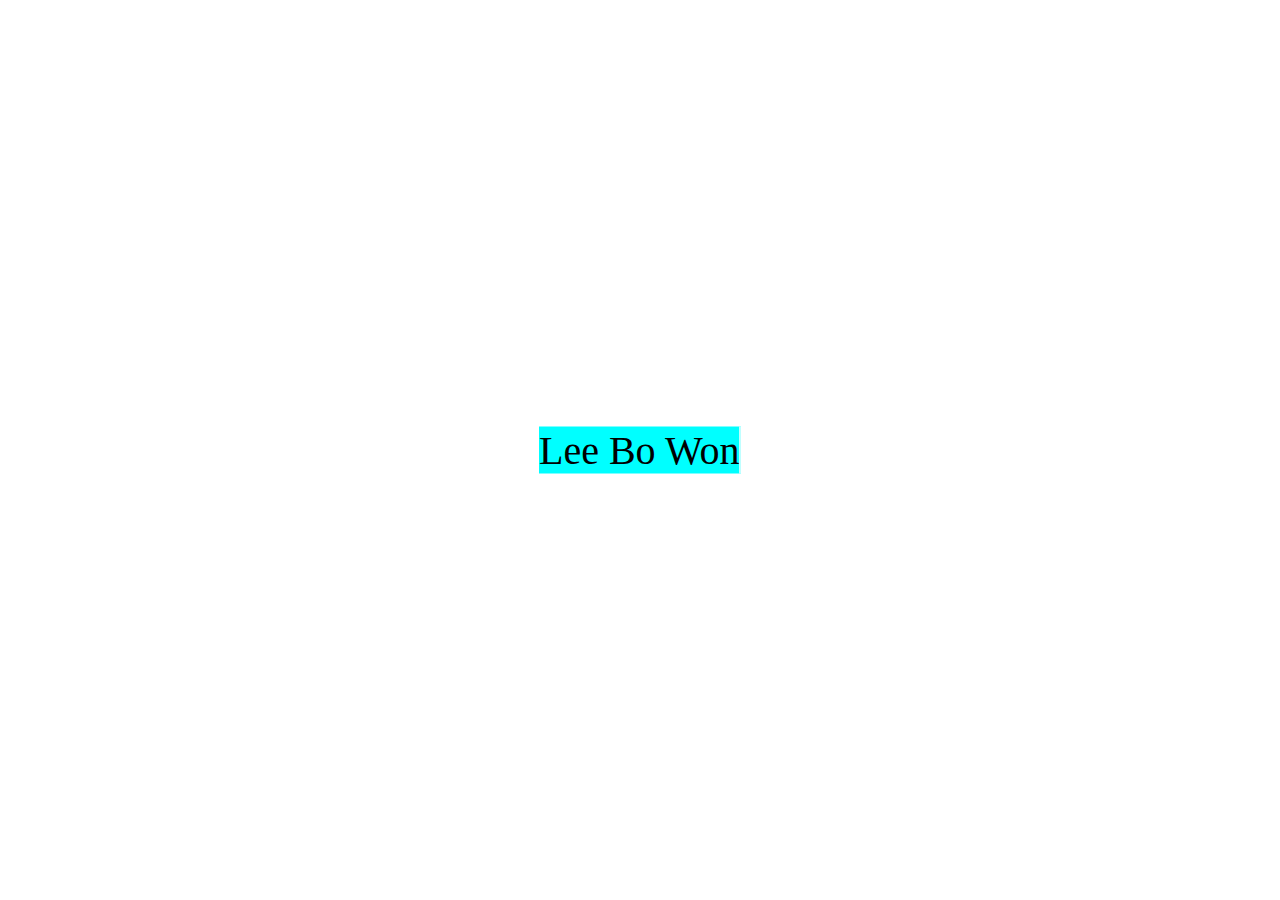
<file: hw3/index.html>
<!DOCTYPE html>

<html lang="en">

<head>
    <meta charset="UTF-8">
    <meta name="viewport" content="width=device-width, initial-scale=1.0">
    <meta http-equiv="X-UA-Compatible" content="ie=edge">
    <title>Document</title>
    <link rel="stylesheet" type="text/css" href="cssanimation.css">
</head>

<body>
        <div class="main">
                <p class="line typewriter">Lee Bo Won</p>
               </div>
    </body>
</file>
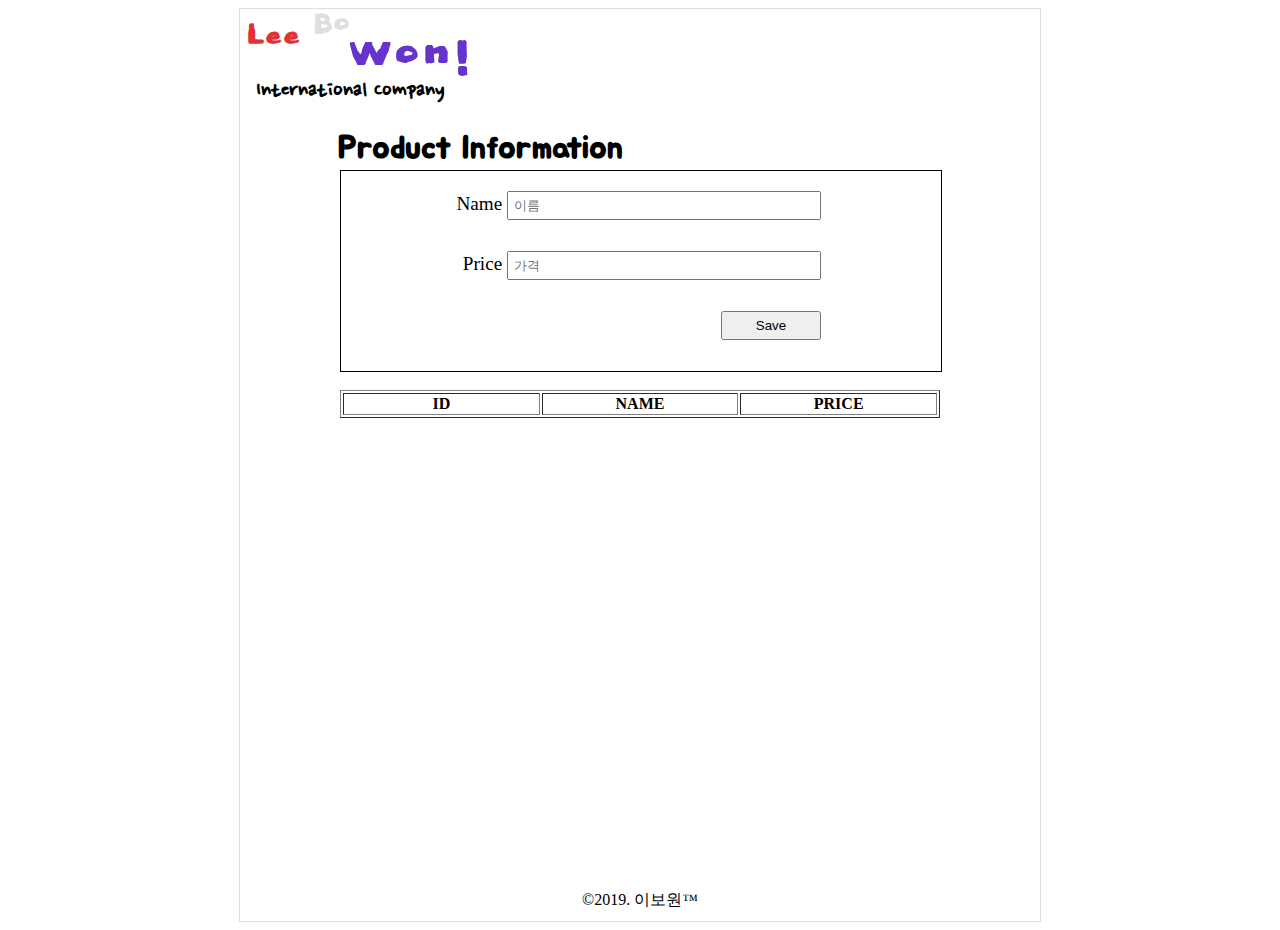
<file: mid/index.html>
﻿<!DOCTYPE html>

<html lang="en">

<head>
    <meta charset="UTF-8">
    <meta name="viewport" content="width=device-width, initial-scale=1.0">
    <meta http-equiv="X-UA-Compatible" content="ie=edge">
    <title>Midterm Project</title>
    <link href="https://fonts.googleapis.com/css?family=Dokdo|Inconsolata|Nanum+Pen+Script|Jua" rel="stylesheet" type='text/css'>
    <script src="http://ajax.googleapis.com/ajax/libs/jquery/2.1.0/jquery.min.js"></script>

    <link rel="stylesheet" href="style.css">
   
</head>
<body>
    <div id="main">
        <div class="container"><h1>
            <div class="banner"><svg width="500" height="200">
                <text 
                  x="15" y="120" fill="#e13137" 
                  font-size="40" >
                  Lee
                  <tspan dy="-10" fill="#dfdfdf" font-size="40">Bo</tspan>
                  <tspan dy="35" fill = "#6633CC" dx="-14" font-size="60">Won!</tspan>
                </text>
              </svg>
              <div class="banner-left"></div>
              <div class="banner-right"></div>
              
        </h1></div>
        <h2 class="ic" text-align="relative">International Company</h2>
        <h3 class="title" text-align="relative">Product Information</h3>
    
        <div id="entry">
                <div>Name <input type ="text" id="NAME" placeholder="이름"/></div>
                <div>Price <input type ="text" id="PRICE" placeholder="가격"/></div>
                <div> <button id="save">Save</button></div>
            </div>
    <br/>
    <div id="databorder">
    <table id="mytable" width="100%" border="1"> 
            <tr> 
            <th>ID</th>  
            <th onclick="sortTable(1)">NAME</th>
            <th onclick="sortTable(2)">PRICE</th>
            </tr>
            <tbody contentEditable="true" id="data">
   
            </tbody>
    </table>    
    </div>          
    <div id="footer">
            &copy;2019. 이보원™
        </div>
</div>
<script src="app.js"></script>
</body>
</html>
</file>
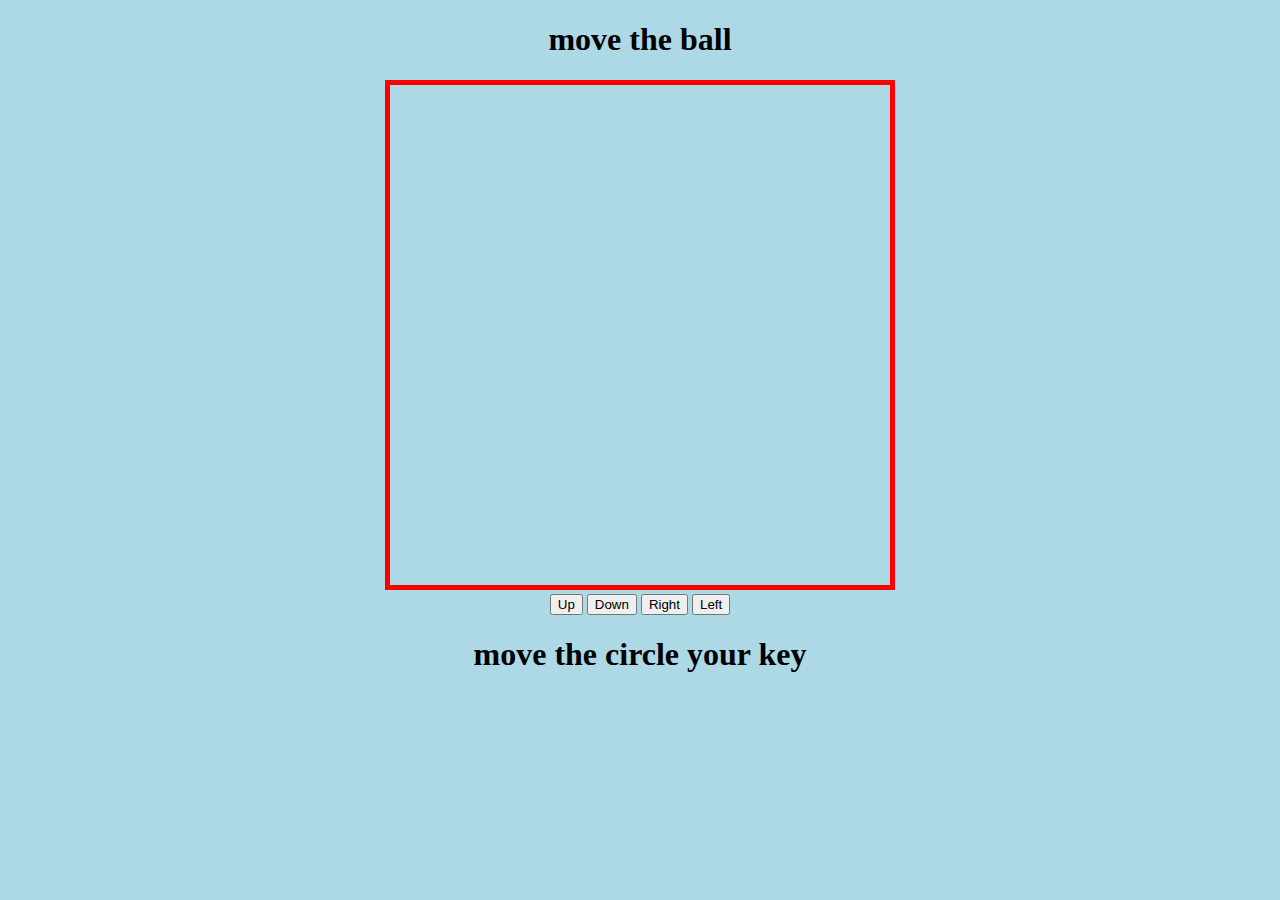
<file: prac/index.html>
<!DOCTYPE html>
<html>
    <head>
            <meta charset="UTF-8">
            <meta name="viewport" content="width=device-width, initial-scale=1.0">
            <meta http-equiv="X-UA-Compatible" content="ie=edge">
        <title>move ball</title>
        <link rel="stylesheet" type="text/css" href="style.css">
    </head>

    <body bgcolor="lightblue">

            <center>
                <h1>move the ball</h1>
                

               <canvas id="canvas" width="500" height="500">
                   
               </canvas>
               <div class="text-center">
                    <button class="button up"  value="up">Up</button>
                    <button class="button down"  value="down">Down</button>
                    <button class="button right"  value="right">Right</button>
                    <button class="button left"  value="left">Left</button>
                </div>
            <h1>move the circle your key</h1>
        </center>
        
        <script src="app.js"></script> 
        </body>
        
        
        
        
        
        </html>
</file>
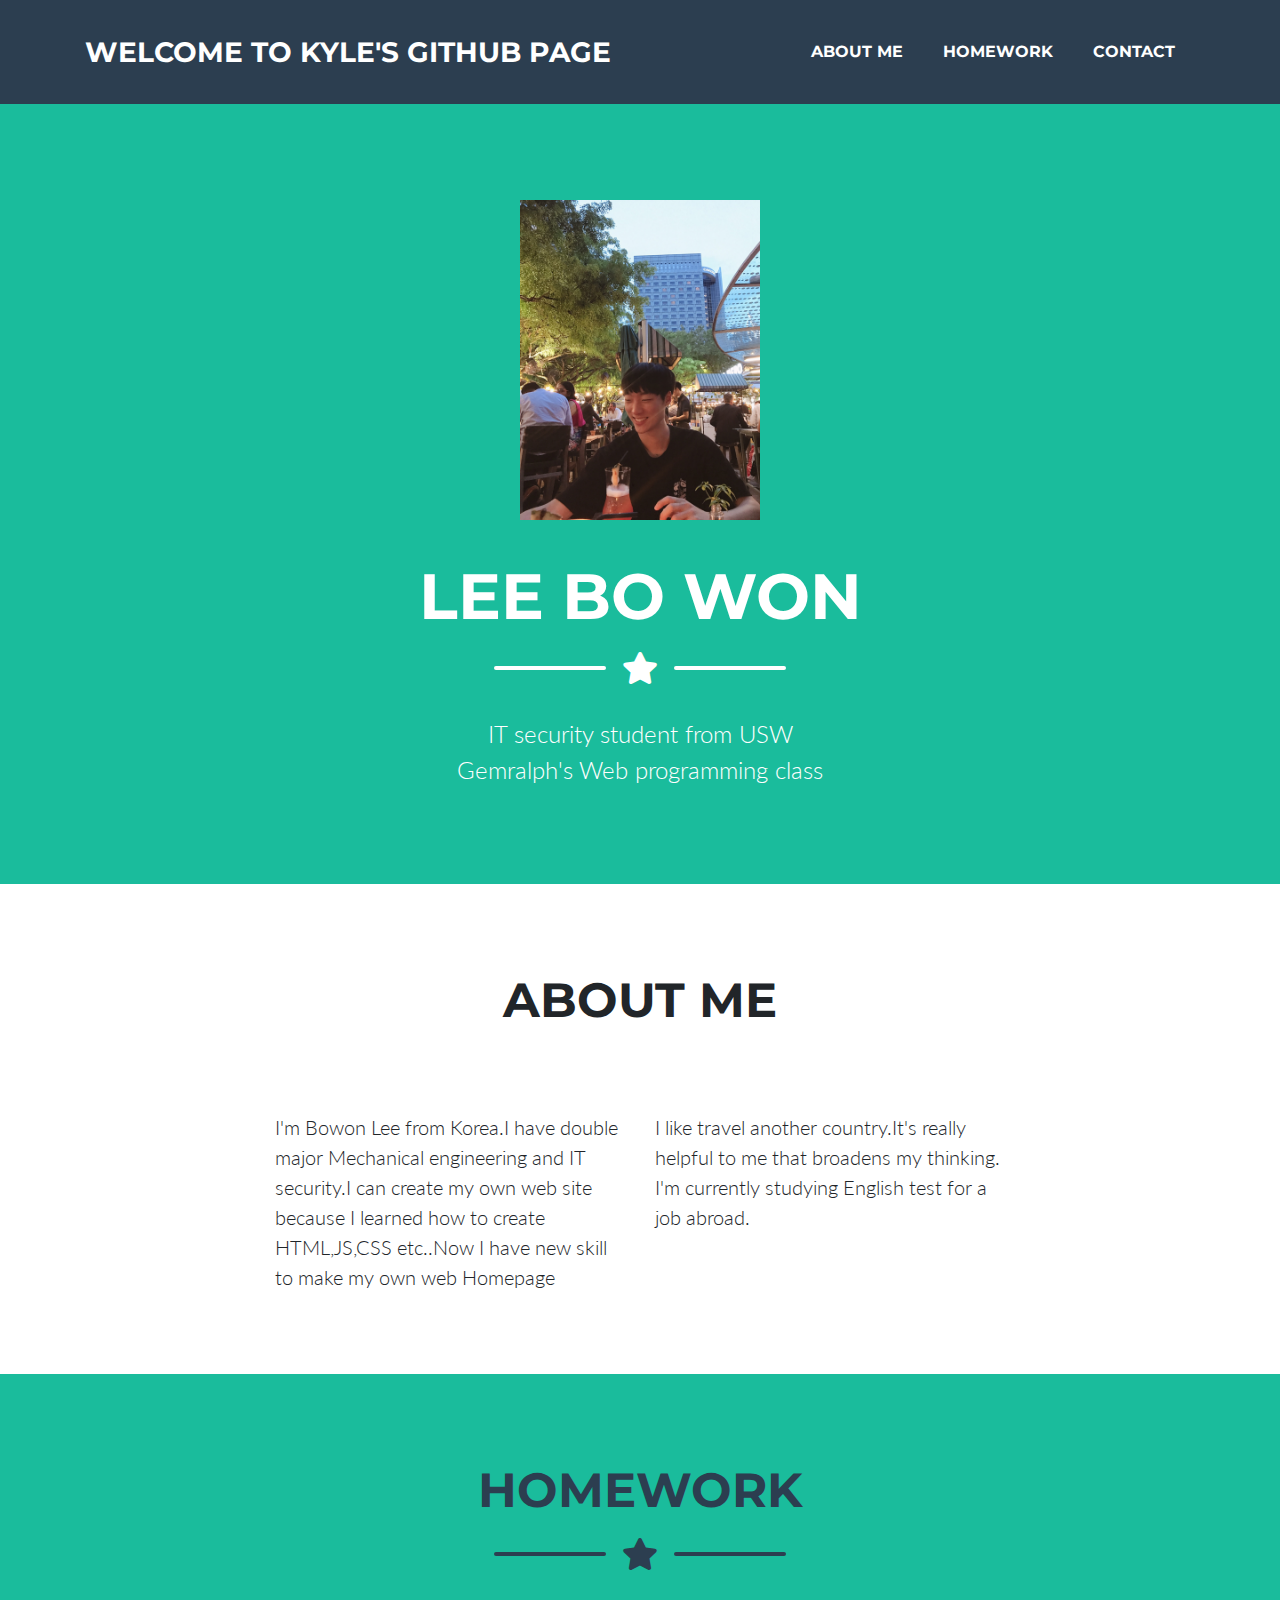
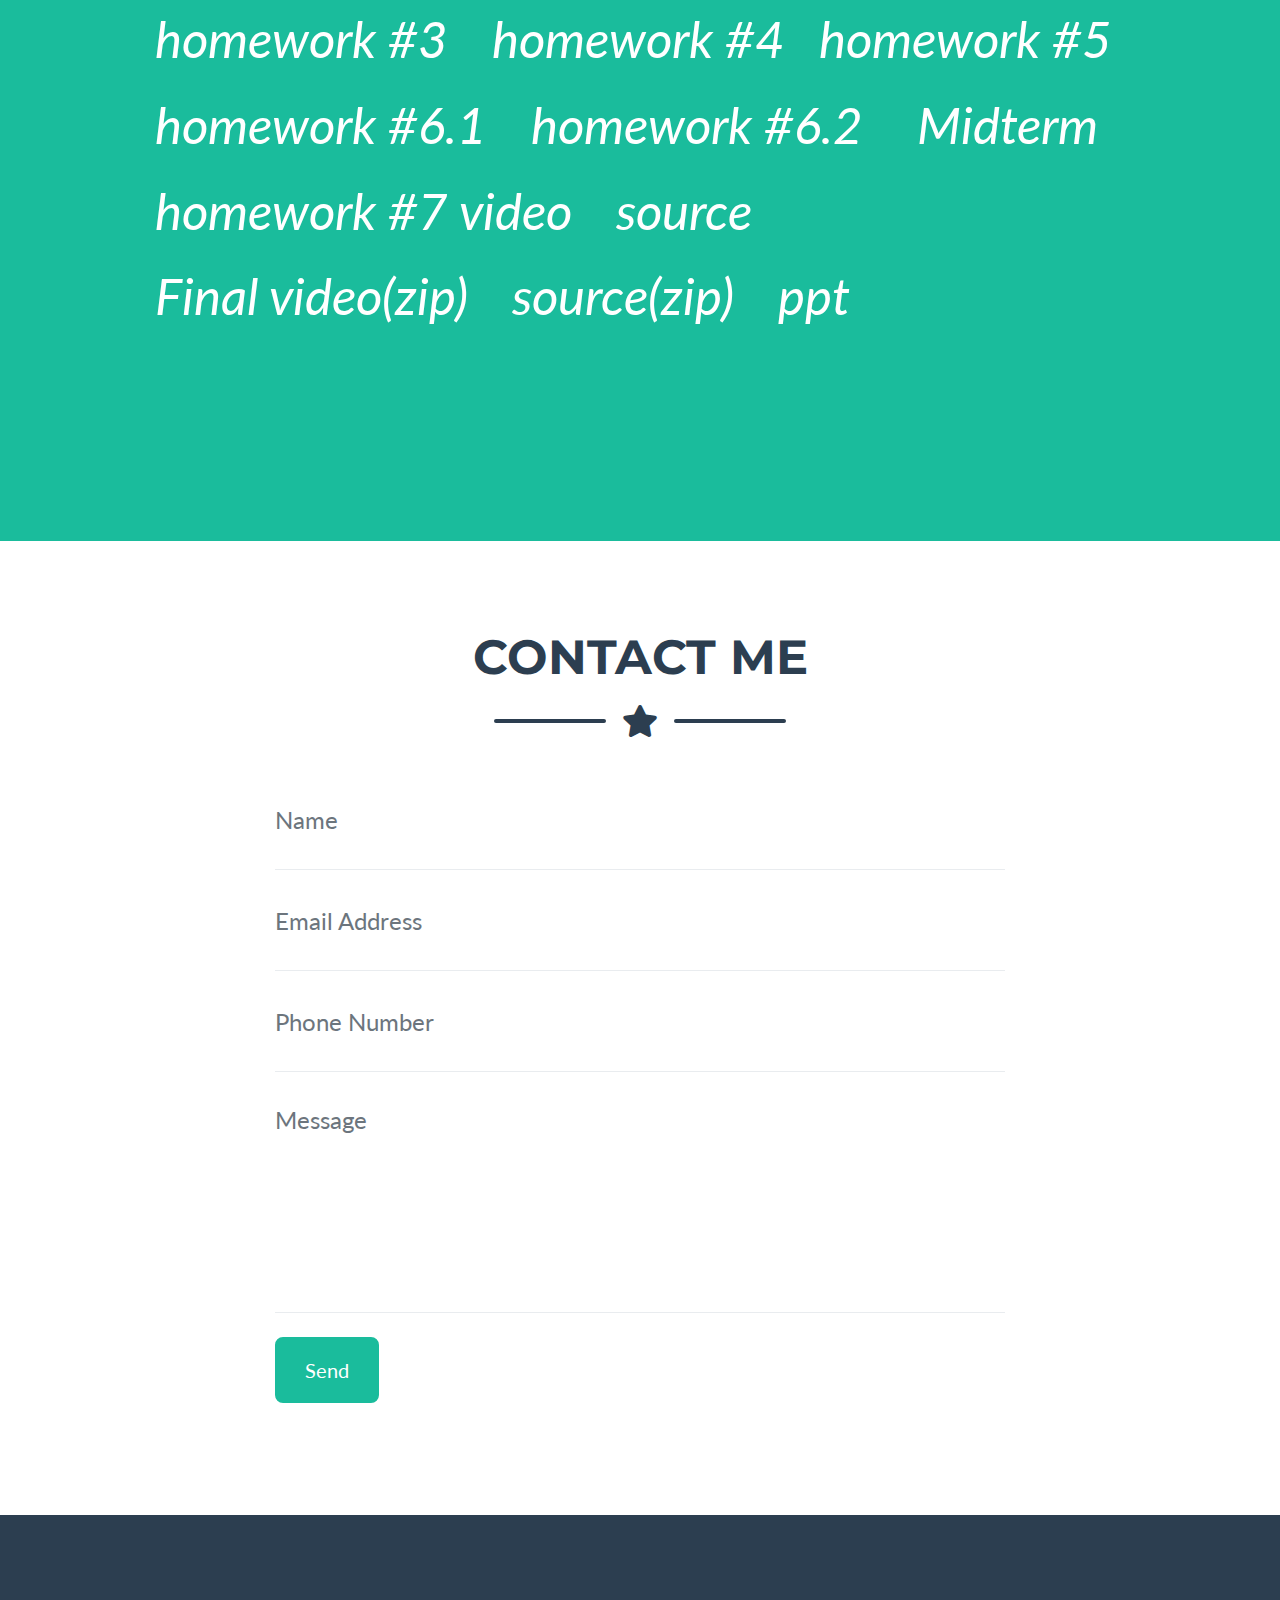
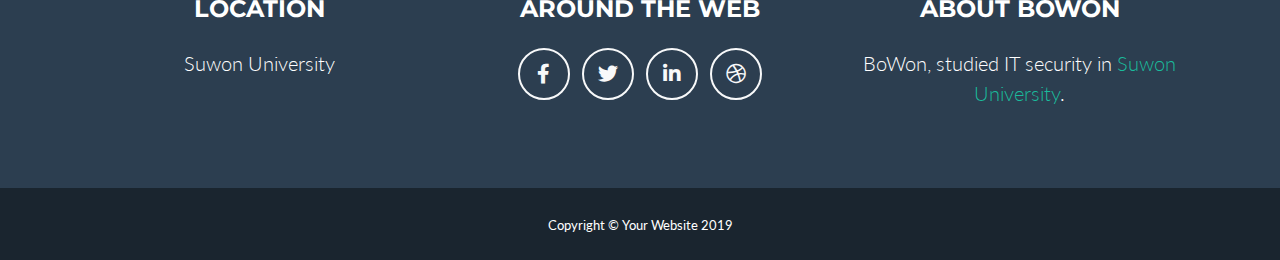
<file: startbootstrap-freelancer-gh-pages/index.html>
<!DOCTYPE html>
<html lang="en">

<head>

  <meta charset="utf-8">
  <meta name="viewport" content="width=device-width, initial-scale=1, shrink-to-fit=no">
  <meta name="description" content="">
  <meta name="author" content="">

  <title>Lee Bo Won</title>

  <!-- Custom fonts for this theme -->
  <link href="vendor/fontawesome-free/css/all.min.css" rel="stylesheet" type="text/css">
  <link href="https://fonts.googleapis.com/css?family=Montserrat:400,700" rel="stylesheet" type="text/css">
  <link href="https://fonts.googleapis.com/css?family=Lato:400,700,400italic,700italic" rel="stylesheet" type="text/css">

  <!-- Theme CSS -->
  <link href="css/freelancer.min.css" rel="stylesheet">

</head>

<body id="page-top">

  <!-- Navigation -->
  <nav class="navbar navbar-expand-lg bg-secondary text-uppercase fixed-top" id="mainNav">
    <div class="container">
      <a class="navbar-brand js-scroll-trigger" href="#page-top">Welcome to Kyle's github page</a>
      <button class="navbar-toggler navbar-toggler-right text-uppercase font-weight-bold bg-primary text-white rounded" type="button" data-toggle="collapse" data-target="#navbarResponsive" aria-controls="navbarResponsive" aria-expanded="false" aria-label="Toggle navigation">
        Menu
        <i class="fas fa-bars"></i>
      </button>
      <div class="collapse navbar-collapse" id="navbarResponsive">
        <ul class="navbar-nav ml-auto">
          <li class="nav-item mx-0 mx-lg-1">
            <a class="nav-link py-3 px-0 px-lg-3 rounded js-scroll-trigger" href="#about">About me</a>
          </li>
          <li class="nav-item mx-0 mx-lg-1">
            <a class="nav-link py-3 px-0 px-lg-3 rounded js-scroll-trigger" href="#portfolio">HomeWork</a>
          </li>
          <li class="nav-item mx-0 mx-lg-1">
            <a class="nav-link py-3 px-0 px-lg-3 rounded js-scroll-trigger" href="#contact">Contact</a>
          </li>
        </ul>
      </div>
    </div>
  </nav>

  <!-- Masthead -->
  <header class="masthead bg-primary text-white text-center">
    <div class="container d-flex align-items-center flex-column">

      <!-- Masthead Avatar Image -->
      <img class="masthead-avatar mb-5" src="img/me.jpg" alt="">

      <!-- Masthead Heading -->
      <h1 class="masthead-heading text-uppercase mb-0">Lee Bo Won</h1>

      <!-- Icon Divider -->
      <div class="divider-custom divider-light">
        <div class="divider-custom-line"></div>
        <div class="divider-custom-icon">
          <i class="fas fa-star"></i>
        </div>
        <div class="divider-custom-line"></div>
      </div>

      <!-- Masthead Subheading -->
      <p class="masthead-subheading font-weight-light mb-0">IT security student from USW<br/>Gemralph's Web programming class</p>

    </div>
  </header>

  <!-- About Section -->
  <section class="page-section portfolio" id="about">
    <div class="container">

      <!-- About Section Heading -->
      <h2 class="page-section-heading text-center text-uppercase text-black">About me</h2>

      <!-- Icon Divider -->
      <div class="divider-custom divider-light">
        <div class="divider-custom-line"></div>
        <div class="divider-custom-icon">
          <i class="fas fa-star"></i>
        </div>
        <div class="divider-custom-line"></div>
      </div>

      <!-- About Section Content -->
      <div class="row">
        <div class="col-lg-4 ml-auto">
          <p class="lead">I'm Bowon Lee from Korea.I have double major Mechanical engineering and IT security.I can create my own web site because I learned how to create HTML,JS,CSS etc..Now I have new skill to make my own web Homepage</p>
        </div>
        <div class="col-lg-4 mr-auto">
          <p class="lead">I like travel another country.It's really helpful to me that broadens my thinking. I'm currently studying English test for a job abroad.</p>
        </div>
      </div>

    </div>
  </section>

  <!-- Portfolio Section -->
  <section class="page-section bg-primary text-white mb-0" id="portfolio">
    <div class="container">

      <!-- Portfolio Section Heading -->
      <h2 class="page-section-heading text-center text-uppercase text-secondary mb-0">HomeWork</h2>

      <!-- Icon Divider -->
      <div class="divider-custom">
        <div class="divider-custom-line"></div>
        <div class="divider-custom-icon">
          <i class="fas fa-star"></i>
        </div>
        <div class="divider-custom-line"></div>
      </div>

      <!-- Portfolio Grid Items -->
      <div class="row"></div>
        
<ol>
  <br/><br/>
  <a style="position:relative; top:-50px; left:30px; font-size:3.2em; font-style: oblique; color : white;" href="hw3/index.html">homework #3</a>
  
  <a style="position:relative; top:-50px; left:70px; font-size:3.2em; font-style: oblique; color : white;" href="hw4/index.html">homework #4</a>
  
  <a style="position:relative; top:-50px; left:100px; font-size:3.2em; font-style: oblique; color : white;" href="hw5/exer01/index.html">homework #5</a>
  <br/><br/>
  <a style="position:relative; top:-65px; left:30px; font-size:3.2em; font-style: oblique; color : white;" href="hw6/bb1/index.html">homework #6.1</a>
  
  <a style="position:relative; top:-65px; left:70px; font-size:3.2em; font-style: oblique; color : white;" href="hw6/bb2/index.html">homework #6.2</a>
  
  <a style="position:relative; top:-65px; left:120px; font-size:3.2em; font-style: oblique; color : white;" href="mid/index.html">Midterm</a>
  <br/><br/>
  <a style="position:relative; top:-80px; left:30px; font-size:3.2em; font-style: oblique; color : white;" href="hw7/HW/hw7.mp4">homework #7 video</a>
  <a style="position:relative; top:-80px; left:70px; font-size:3.2em; font-style: oblique; color : white;" href="hw7/HW/source.zip">source</a>
  <br/><br/>
  <a style="position:relative; top:-95px; left:30px; font-size:3.2em; font-style: oblique; color : white;" href="final/video.zip">Final video(zip)</a>
  <a style="position:relative; top:-95px; left:70px; font-size:3.2em; font-style: oblique; color : white;" href="final/source.zip">source(zip)</a>
  <a style="position:relative; top:-95px; left:110px; font-size:3.2em; font-style: oblique; color : white;" href="final/Web Programming final 2019.pptx">ppt</a>
  
</ol>
     
    </div>
  </section>
  
  <!-- Contact Section -->
  <section class="page-section" id="contact">
    <div class="container">

      <!-- Contact Section Heading -->
      <h2 class="page-section-heading text-center text-uppercase text-secondary mb-0">Contact Me</h2>

      <!-- Icon Divider -->
      <div class="divider-custom">
        <div class="divider-custom-line"></div>
        <div class="divider-custom-icon">
          <i class="fas fa-star"></i>
        </div>
        <div class="divider-custom-line"></div>
      </div>

      <!-- Contact Section Form -->
      <div class="row">
        <div class="col-lg-8 mx-auto">
          <!-- To configure the contact form email address, go to mail/contact_me.php and update the email address in the PHP file on line 19. -->
          <form name="sentMessage" id="contactForm" novalidate="novalidate">
            <div class="control-group">
              <div class="form-group floating-label-form-group controls mb-0 pb-2">
                <label>Name</label>
                <input class="form-control" id="name" type="text" placeholder="Name" required="required" data-validation-required-message="Please enter your name.">
                <p class="help-block text-danger"></p>
              </div>
            </div>
            <div class="control-group">
              <div class="form-group floating-label-form-group controls mb-0 pb-2">
                <label>Email Address</label>
                <input class="form-control" id="email" type="email" placeholder="Email Address" required="required" data-validation-required-message="Please enter your email address.">
                <p class="help-block text-danger"></p>
              </div>
            </div>
            <div class="control-group">
              <div class="form-group floating-label-form-group controls mb-0 pb-2">
                <label>Phone Number</label>
                <input class="form-control" id="phone" type="tel" placeholder="Phone Number" required="required" data-validation-required-message="Please enter your phone number.">
                <p class="help-block text-danger"></p>
              </div>
            </div>
            <div class="control-group">
              <div class="form-group floating-label-form-group controls mb-0 pb-2">
                <label>Message</label>
                <textarea class="form-control" id="message" rows="5" placeholder="Message" required="required" data-validation-required-message="Please enter a message."></textarea>
                <p class="help-block text-danger"></p>
              </div>
            </div>
            <br>
            <div id="success"></div>
            <div class="form-group">
              <button type="submit" class="btn btn-primary btn-xl" id="sendMessageButton">Send</button>
            </div>
          </form>
        </div>
      </div>

    </div>
  </section>

  <!-- Footer -->
  <footer class="footer text-center">
    <div class="container">
      <div class="row">

        <!-- Footer Location -->
        <div class="col-lg-4 mb-5 mb-lg-0">
          <h4 class="text-uppercase mb-4">Location</h4>
          <p class="lead mb-0">Suwon University</p>
        </div>

        <!-- Footer Social Icons -->
        <div class="col-lg-4 mb-5 mb-lg-0">
          <h4 class="text-uppercase mb-4">Around the Web</h4>
          <a class="btn btn-outline-light btn-social mx-1" href="#">
            <i class="fab fa-fw fa-facebook-f"></i>
          </a>
          <a class="btn btn-outline-light btn-social mx-1" href="#">
            <i class="fab fa-fw fa-twitter"></i>
          </a>
          <a class="btn btn-outline-light btn-social mx-1" href="#">
            <i class="fab fa-fw fa-linkedin-in"></i>
          </a>
          <a class="btn btn-outline-light btn-social mx-1" href="#">
            <i class="fab fa-fw fa-dribbble"></i>
          </a>
        </div>

        <!-- Footer About Text -->
        <div class="col-lg-4">
          <h4 class="text-uppercase mb-4">About Bowon</h4>
          <p class="lead mb-0">BoWon, studied IT security in  <a href="http://suwon.ac.kr">Suwon University</a>.</p>
        </div>

      </div>
    </div>
  </footer>

  <!-- Copyright Section -->
  <section class="copyright py-4 text-center text-white">
    <div class="container">
      <small>Copyright &copy; Your Website 2019</small>
    </div>
  </section>

  <!-- Scroll to Top Button (Only visible on small and extra-small screen sizes) -->
  <div class="scroll-to-top d-lg-none position-fixed ">
    <a class="js-scroll-trigger d-block text-center text-white rounded" href="#page-top">
      <i class="fa fa-chevron-up"></i>
    </a>
  </div>

  <!-- Portfolio Modals -->

  <!-- Portfolio Modal 1 -->
  <div class="portfolio-modal modal fade" id="portfolioModal1" tabindex="-1" role="dialog" aria-labelledby="portfolioModal1Label" aria-hidden="true">
    <div class="modal-dialog modal-xl" role="document">
      <div class="modal-content">
        <button type="button" class="close" data-dismiss="modal" aria-label="Close">
          <span aria-hidden="true">
            <i class="fas fa-times"></i>
          </span>
        </button>
        <div class="modal-body text-center">
          <div class="container">
            <div class="row justify-content-center">
              <div class="col-lg-8">
                <!-- Portfolio Modal - Title -->
                <h2 class="portfolio-modal-title text-secondary text-uppercase mb-0">Log Cabin</h2>
                <!-- Icon Divider -->
                <div class="divider-custom">
                  <div class="divider-custom-line"></div>
                  <div class="divider-custom-icon">
                    <i class="fas fa-star"></i>
                  </div>
                  <div class="divider-custom-line"></div>
                </div>
                <!-- Portfolio Modal - Image -->
                <img class="img-fluid rounded mb-5" src="img/portfolio/cabin.png" alt="">
                <!-- Portfolio Modal - Text -->
                <p class="mb-5">Lorem ipsum dolor sit amet, consectetur adipisicing elit. Mollitia neque assumenda ipsam nihil, molestias magnam, recusandae quos quis inventore quisquam velit asperiores, vitae? Reprehenderit soluta, eos quod consequuntur itaque. Nam.</p>
                <button class="btn btn-primary" href="#" data-dismiss="modal">
                  <i class="fas fa-times fa-fw"></i>
                  Close Window
                </button>
              </div>
            </div>
          </div>
        </div>
      </div>
    </div>
  </div>

  <!-- Portfolio Modal 2 -->
  <div class="portfolio-modal modal fade" id="portfolioModal2" tabindex="-1" role="dialog" aria-labelledby="portfolioModal2Label" aria-hidden="true">
    <div class="modal-dialog modal-xl" role="document">
      <div class="modal-content">
        <button type="button" class="close" data-dismiss="modal" aria-label="Close">
          <span aria-hidden="true">
            <i class="fas fa-times"></i>
          </span>
        </button>
        <div class="modal-body text-center">
          <div class="container">
            <div class="row justify-content-center">
              <div class="col-lg-8">
                <!-- Portfolio Modal - Title -->
                <h2 class="portfolio-modal-title text-secondary text-uppercase mb-0">Tasty Cake</h2>
                <!-- Icon Divider -->
                <div class="divider-custom">
                  <div class="divider-custom-line"></div>
                  <div class="divider-custom-icon">
                    <i class="fas fa-star"></i>
                  </div>
                  <div class="divider-custom-line"></div>
                </div>
                <!-- Portfolio Modal - Image -->
                <img class="img-fluid rounded mb-5" src="img/portfolio/cake.png" alt="">
                <!-- Portfolio Modal - Text -->
                <p class="mb-5">Lorem ipsum dolor sit amet, consectetur adipisicing elit. Mollitia neque assumenda ipsam nihil, molestias magnam, recusandae quos quis inventore quisquam velit asperiores, vitae? Reprehenderit soluta, eos quod consequuntur itaque. Nam.</p>
                <button class="btn btn-primary" href="#" data-dismiss="modal">
                  <i class="fas fa-times fa-fw"></i>
                  Close Window
                </button>
              </div>
            </div>
          </div>
        </div>
      </div>
    </div>
  </div>

  <!-- Portfolio Modal 3 -->
  <div class="portfolio-modal modal fade" id="portfolioModal3" tabindex="-1" role="dialog" aria-labelledby="portfolioModal3Label" aria-hidden="true">
    <div class="modal-dialog modal-xl" role="document">
      <div class="modal-content">
        <button type="button" class="close" data-dismiss="modal" aria-label="Close">
          <span aria-hidden="true">
            <i class="fas fa-times"></i>
          </span>
        </button>
        <div class="modal-body text-center">
          <div class="container">
            <div class="row justify-content-center">
              <div class="col-lg-8">
                <!-- Portfolio Modal - Title -->
                <h2 class="portfolio-modal-title text-secondary text-uppercase mb-0">Circus Tent</h2>
                <!-- Icon Divider -->
                <div class="divider-custom">
                  <div class="divider-custom-line"></div>
                  <div class="divider-custom-icon">
                    <i class="fas fa-star"></i>
                  </div>
                  <div class="divider-custom-line"></div>
                </div>
                <!-- Portfolio Modal - Image -->
                <img class="img-fluid rounded mb-5" src="img/portfolio/circus.png" alt="">
                <!-- Portfolio Modal - Text -->
                <p class="mb-5">Lorem ipsum dolor sit amet, consectetur adipisicing elit. Mollitia neque assumenda ipsam nihil, molestias magnam, recusandae quos quis inventore quisquam velit asperiores, vitae? Reprehenderit soluta, eos quod consequuntur itaque. Nam.</p>
                <button class="btn btn-primary" href="#" data-dismiss="modal">
                  <i class="fas fa-times fa-fw"></i>
                  Close Window
                </button>
              </div>
            </div>
          </div>
        </div>
      </div>
    </div>
  </div>

  <!-- Portfolio Modal 4 -->
  <div class="portfolio-modal modal fade" id="portfolioModal4" tabindex="-1" role="dialog" aria-labelledby="portfolioModal4Label" aria-hidden="true">
    <div class="modal-dialog modal-xl" role="document">
      <div class="modal-content">
        <button type="button" class="close" data-dismiss="modal" aria-label="Close">
          <span aria-hidden="true">
            <i class="fas fa-times"></i>
          </span>
        </button>
        <div class="modal-body text-center">
          <div class="container">
            <div class="row justify-content-center">
              <div class="col-lg-8">
                <!-- Portfolio Modal - Title -->
                <h2 class="portfolio-modal-title text-secondary text-uppercase mb-0">Controller</h2>
                <!-- Icon Divider -->
                <div class="divider-custom">
                  <div class="divider-custom-line"></div>
                  <div class="divider-custom-icon">
                    <i class="fas fa-star"></i>
                  </div>
                  <div class="divider-custom-line"></div>
                </div>
                <!-- Portfolio Modal - Image -->
                <img class="img-fluid rounded mb-5" src="img/portfolio/game.png" alt="">
                <!-- Portfolio Modal - Text -->
                <p class="mb-5">Lorem ipsum dolor sit amet, consectetur adipisicing elit. Mollitia neque assumenda ipsam nihil, molestias magnam, recusandae quos quis inventore quisquam velit asperiores, vitae? Reprehenderit soluta, eos quod consequuntur itaque. Nam.</p>
                <button class="btn btn-primary" href="#" data-dismiss="modal">
                  <i class="fas fa-times fa-fw"></i>
                  Close Window
                </button>
              </div>
            </div>
          </div>
        </div>
      </div>
    </div>
  </div>

  <!-- Portfolio Modal 5 -->
  <div class="portfolio-modal modal fade" id="portfolioModal5" tabindex="-1" role="dialog" aria-labelledby="portfolioModal5Label" aria-hidden="true">
    <div class="modal-dialog modal-xl" role="document">
      <div class="modal-content">
        <button type="button" class="close" data-dismiss="modal" aria-label="Close">
          <span aria-hidden="true">
            <i class="fas fa-times"></i>
          </span>
        </button>
        <div class="modal-body text-center">
          <div class="container">
            <div class="row justify-content-center">
              <div class="col-lg-8">
                <!-- Portfolio Modal - Title -->
                <h2 class="portfolio-modal-title text-secondary text-uppercase mb-0">Locked Safe</h2>
                <!-- Icon Divider -->
                <div class="divider-custom">
                  <div class="divider-custom-line"></div>
                  <div class="divider-custom-icon">
                    <i class="fas fa-star"></i>
                  </div>
                  <div class="divider-custom-line"></div>
                </div>
                <!-- Portfolio Modal - Image -->
                <img class="img-fluid rounded mb-5" src="img/portfolio/safe.png" alt="">
                <!-- Portfolio Modal - Text -->
                <p class="mb-5">Lorem ipsum dolor sit amet, consectetur adipisicing elit. Mollitia neque assumenda ipsam nihil, molestias magnam, recusandae quos quis inventore quisquam velit asperiores, vitae? Reprehenderit soluta, eos quod consequuntur itaque. Nam.</p>
                <button class="btn btn-primary" href="#" data-dismiss="modal">
                  <i class="fas fa-times fa-fw"></i>
                  Close Window
                </button>
              </div>
            </div>
          </div>
        </div>
      </div>
    </div>
  </div>

  <!-- Portfolio Modal 6 -->
  <div class="portfolio-modal modal fade" id="portfolioModal6" tabindex="-1" role="dialog" aria-labelledby="portfolioModal6Label" aria-hidden="true">
    <div class="modal-dialog modal-xl" role="document">
      <div class="modal-content">
        <button type="button" class="close" data-dismiss="modal" aria-label="Close">
          <span aria-hidden="true">
            <i class="fas fa-times"></i>
          </span>
        </button>
        <div class="modal-body text-center">
          <div class="container">
            <div class="row justify-content-center">
              <div class="col-lg-8">
                <!-- Portfolio Modal - Title -->
                <h2 class="portfolio-modal-title text-secondary text-uppercase mb-0">Submarine</h2>
                <!-- Icon Divider -->
                <div class="divider-custom">
                  <div class="divider-custom-line"></div>
                  <div class="divider-custom-icon">
                    <i class="fas fa-star"></i>
                  </div>
                  <div class="divider-custom-line"></div>
                </div>
                <!-- Portfolio Modal - Image -->
                <img class="img-fluid rounded mb-5" src="img/portfolio/submarine.png" alt="">
                <!-- Portfolio Modal - Text -->
                <p class="mb-5">Lorem ipsum dolor sit amet, consectetur adipisicing elit. Mollitia neque assumenda ipsam nihil, molestias magnam, recusandae quos quis inventore quisquam velit asperiores, vitae? Reprehenderit soluta, eos quod consequuntur itaque. Nam.</p>
                <button class="btn btn-primary" href="#" data-dismiss="modal">
                  <i class="fas fa-times fa-fw"></i>
                  Close Window
                </button>
              </div>
            </div>
          </div>
        </div>
      </div>
    </div>
  </div>

  <!-- Bootstrap core JavaScript -->
  <script src="vendor/jquery/jquery.min.js"></script>
  <script src="vendor/bootstrap/js/bootstrap.bundle.min.js"></script>

  <!-- Plugin JavaScript -->
  <script src="vendor/jquery-easing/jquery.easing.min.js"></script>

  <!-- Contact Form JavaScript -->
  <script src="js/jqBootstrapValidation.js"></script>
  <script src="js/contact_me.js"></script>

  <!-- Custom scripts for this template -->
  <script src="js/freelancer.min.js"></script>

</body>

</html>
</file>
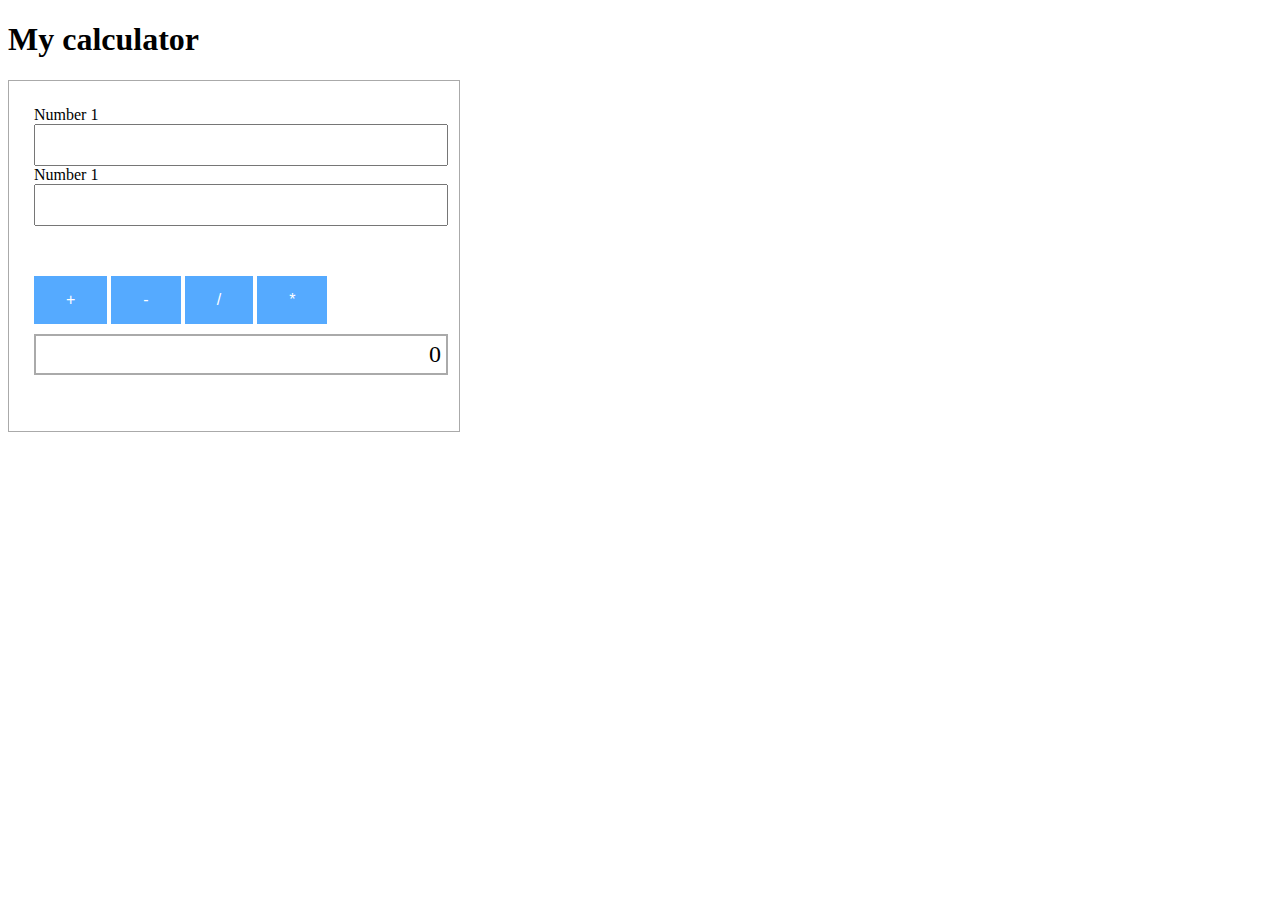
<file: hw3/exer01/index.html>
<!DOCTYPE html>

<html lang="en">

<head>
    <meta charset="UTF-8">
    <meta name="viewport" content="width=device-width, initial-scale=1.0">
    <meta http-equiv="X-UA-Compatible" content="ie=edge">
    <title>My calculator</title>
    <link rel="stylesheet" href="style.css">
   
</head>

<body>
<h1>My calculator</h1>
<div id = "main">
    <div>Number 1</div>
    <input type="text" id="n1"/>
    <div>Number 1</div>
    <input type="text" id="n2"/>
    <p>&nbsp</p>
    <button id="b_add"> + </button>
    <button id="b_sub"> - </button>
    <button id="b_div"> / </button>
    <button id="b_mult"> * </button>
    <div id="output">0</div>
    
</div>

<script src="app.js">


</script>

</body>
</html>
</file>
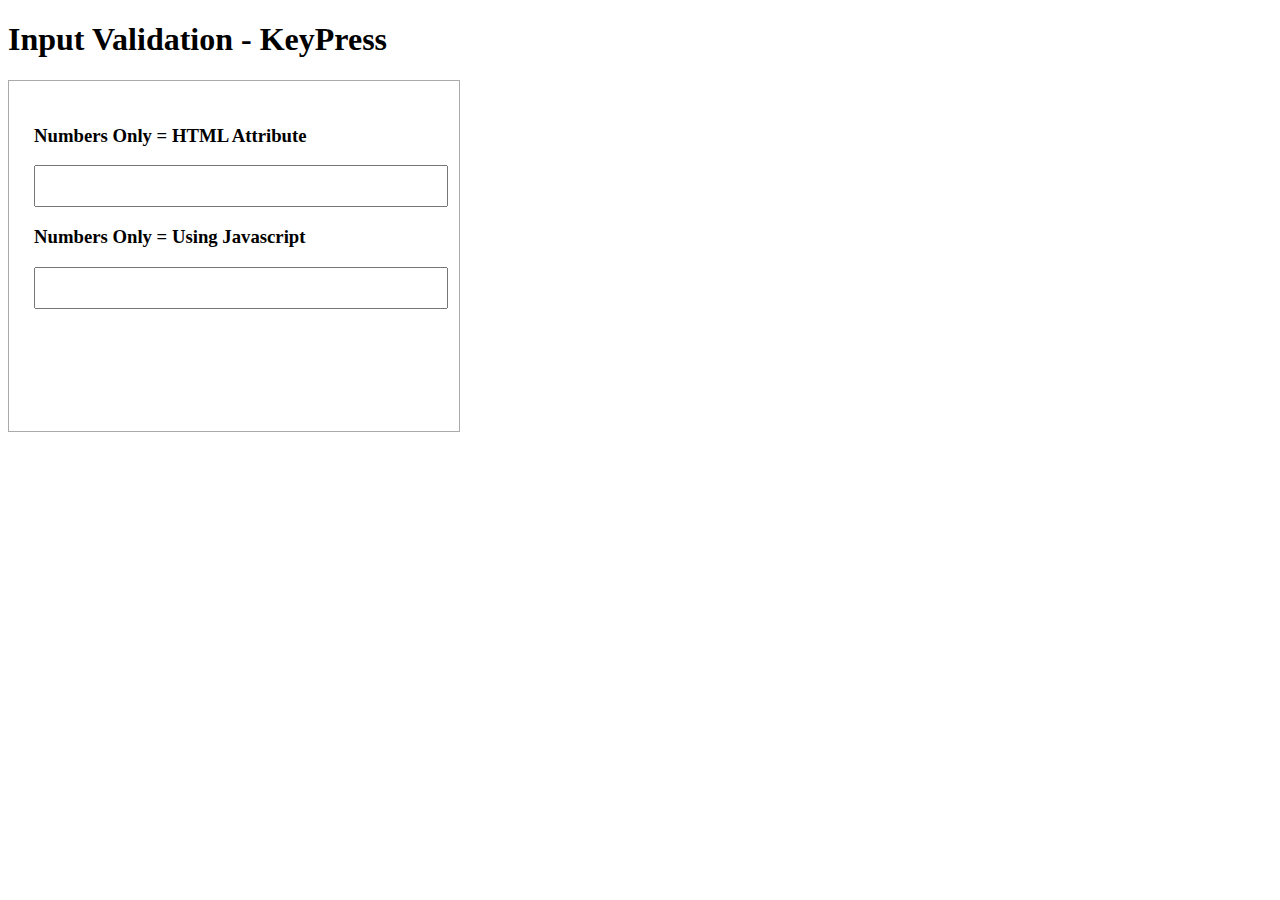
<file: hw3/exer02/index.html>
<!DOCTYPE html>

<html lang="en">

<head>
    <meta charset="UTF-8">
    <meta name="viewport" content="width=device-width, initial-scale=1.0">
    <meta http-equiv="X-UA-Compatible" content="ie=edge">
    <title>KeyPress</title>
    <link rel="stylesheet" href="style.css">
   <script src="app.js"></script>
</head>
<body>
    <h1>Input Validation - KeyPress</h1>

    <div id="main">
        <h3>Numbers Only = HTML Attribute</h3>    
        <input type="number"/>
        <h3>Numbers Only = Using Javascript</h3>    
        <input type="text" id="numberOnly">
    </div>
</body>
</file>
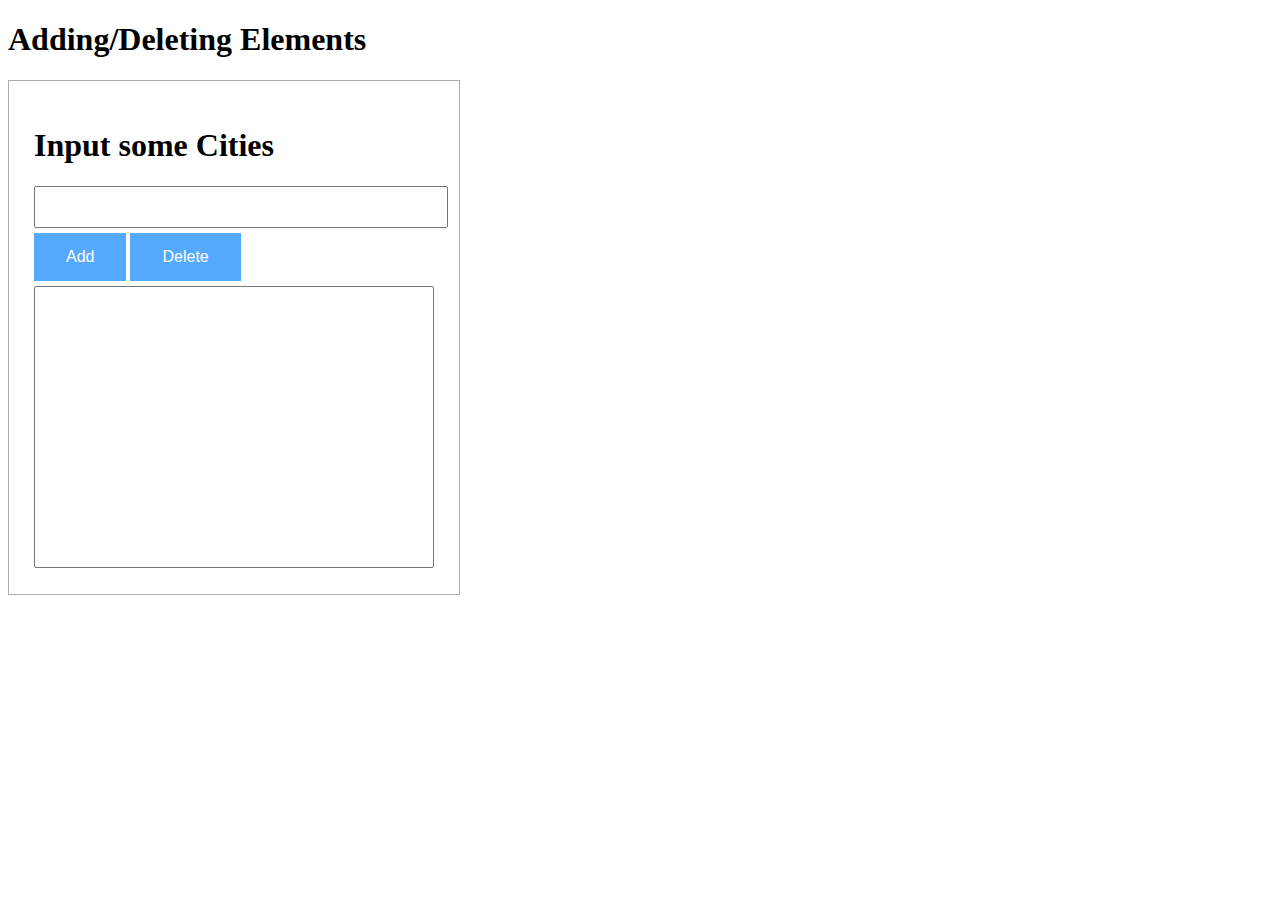
<file: hw3/exer03/index.html>
<!DOCTYPE html>

<html lang="en">

<head>
    <meta charset="UTF-8">
    <meta name="viewport" content="width=device-width, initial-scale=1.0">
    <meta http-equiv="X-UA-Compatible" content="ie=edge">
    <title>Adding/Deleting Elements</title>
    <link rel="stylesheet" href="style.css">
   <script src="app.js"></script>
</head>
<body>
    <h1>Adding/Deleting Elements</h1>

    <div id="main">
        <h1>Input some Cities</h1>
        <input type="text" id="city"/>
        
        <button id="b_add">Add</button>
        <button id="b_delete">Delete</button>
        <br/>
        <select size="10" id="myList">
           
        </select>

    </div>
</body>
</file>
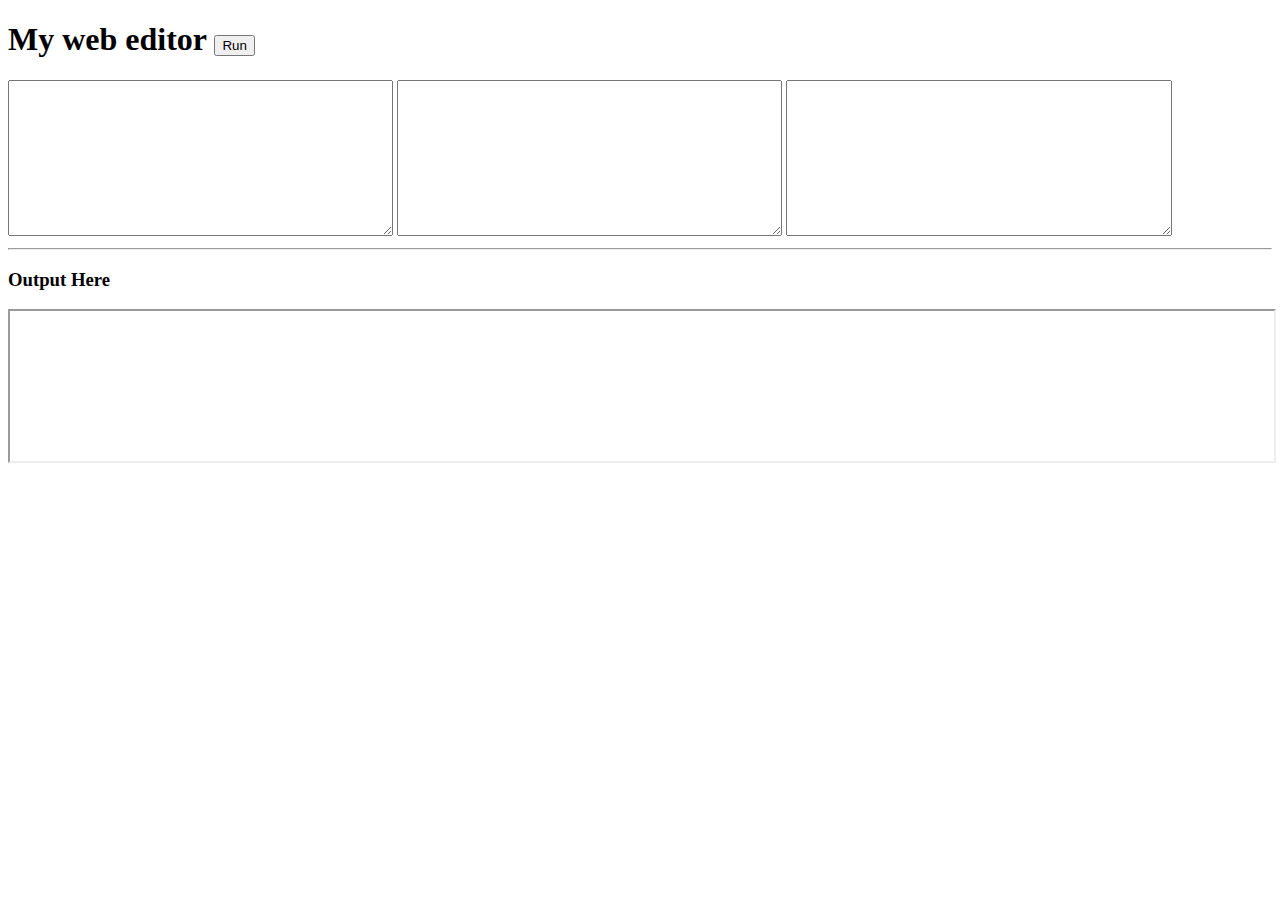
<file: hw3/exer04/index.html>
<!DOCTYPE html>

<html lang="en">

<head>
    <meta charset="UTF-8">
    <meta name="viewport" content="width=device-width, initial-scale=1.0">
    <meta http-equiv="X-UA-Compatible" content="ie=edge">
    <title></title>
    <link rel="stylesheet" href="style.css">
   <script src="app.js"></script>
</head>
<body>
    <h1>My web editor <button>Run</button></h1>
    <textarea id="html" rows="10"></textarea>
    <textarea id="css" rows="10"></textarea>
    <textarea id="js" rows="10"></textarea>
    <hr/>
    <h3>Output Here</h3>
    <iframe id="myframe"></iframe>


</body>
</file>
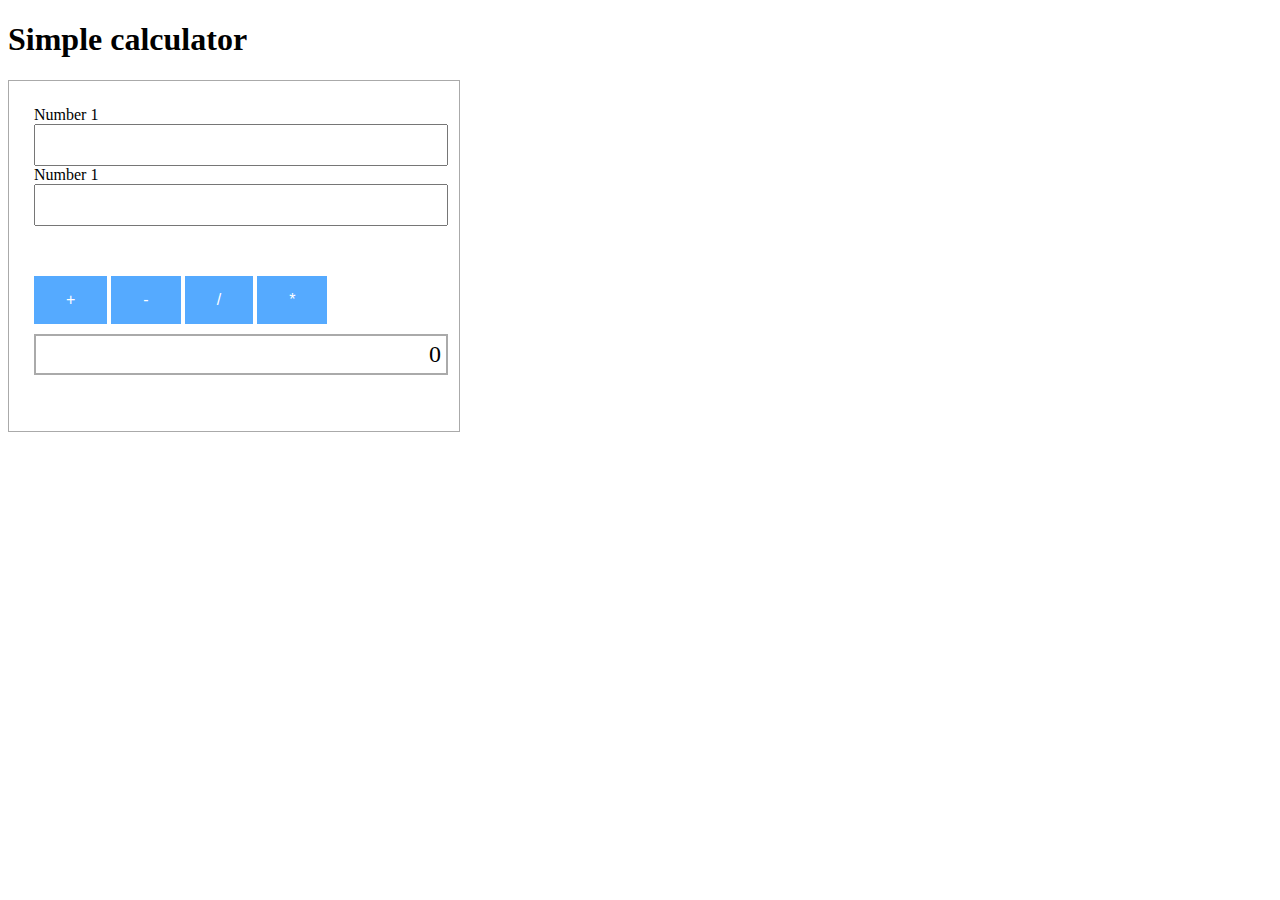
<file: hw5/exer01/index.html>
<!DOCTYPE html>

<html lang="en">

<head>
    <meta charset="UTF-8">
    <meta name="viewport" content="width=device-width, initial-scale=1.0">
    <meta http-equiv="X-UA-Compatible" content="ie=edge">
    <title>Simple calculator</title>
    <link rel="stylesheet" href="style.css">
   
</head>

<body>
        <h1>Simple calculator</h1>
   
<div id = "main">
    <div>Number 1</div>
    <input type="text" id="n1"/>
    <div>Number 1</div>
    <input type="text" id="n2"/>
    <p>&nbsp</p>
    <button id="b_add"> + </button>
    <button id="b_sub"> - </button>
    <button id="b_div"> / </button>
    <button id="b_mult"> * </button>
    <div id="output">0</div>
    
</div>

<script src="app.js">


</script>

</body>
</html>
</file>
<file: hw3/cssanimation.css>
/*sytle.css
date:today
*/

/*
body{
background:red;

}
*/

html{
    min-height: 100%;
  }
  body{
    margin: 0;
    padding: 0;
    color: rgb(5,5,5,.75);
    color: black;
    text-rendering: optimizeLegibility;  
    background-color: rgb(235,235,235);
  
    
  }
  /* Main */
  .main {
    height: calc(100vh - 8em);
    padding: 4em;
    background-color:white;
  }
  .line{
      position: relative;
      top: 50%;
      width: 5em;
      margin: 0 auto;
      border-right: 2px solid rgba(255,255,255,.75);
      font-size: 250%;
      text-align: center;
      white-space: nowrap;
      overflow: hidden;
      transform: translateY(-50%);
      
  }
  
  /* Animation */
  .typewriter{
    background-color: aqua;
    animation: typewriter 2s steps(50) infinite normal/* 1s 1 normal both */, /* speed of type*/
               blinkTextCursor 1000ms steps(20) infinite normal; /* /speed of cursor */
              }
  
  @keyframes typewriter{
    from{width: 0;}
    to{width: 6.5em;}
  }
  @keyframes blinkTextCursor{
    from{border-right-color: rgba(5,5,5,1);}
    to{border-right-color: transparent;}
  }
</file>
<file: mid/style.css>
#main {
    width: 800px;
    min-height: 700px;
    margin: auto;
    border: 1px solid #ddd;
    text-align: center;
    padding-bottom: 10px;     
  }

.ic{
  position : relative;
  bottom : 210px;
  right : 290px;
  font-family :'Nanum Pen Script', cursive;
}

.title{
  position: relative;
  bottom : 220px;
  right : 160px;
  font-size : 2em;
  font-family: 'Jua', sans-serif;

}
.container
{
  /*position: absolute; */
  position: relative;
  top: 50%;
  left: 30%;
  transform: translate(-50%, -50%);
  font-family: 'Dokdo', cursive;
}

.banner
{
  position: relative;
  padding: 10px 20px;
  animation: loader 1s cubic-bezier(0.5, 0.1, 0.15, 1) alternate infinite;
}

@keyframes loader
{
  0%
  {
    letter-spacing: -1px;
  }
  100%
  {
    letter-spacing: 15px;
  }
}

.banner-left
{
  animation: sub-banner-left 1s cubic-bezier(0.5, 0.1, 0.15, 1) alternate infinite;
}

@keyframes sub-banner-left
{
  0%
  {
    right: 82%;
  }
  100%
  {
    right: 90%;
  }
}

.banner-right
{
  animation: sub-banner-right 1s cubic-bezier(0.5, 0.1, 0.15, 1) alternate infinite;
}

@keyframes sub-banner-right
{
  0%
  {
    left: 82%;
  }
  100%
  {
    left: 90%;
  }
}

.banner-left::before, .banner-right::before
{
  content: '';
  width: 0;
  height: 0;
  position: absolute;
  top: -1px;
  border: 22px solid;
  border-color: transparent;
}

#entry{
  font-size: 1.2em;
  border:1px solid black;
  width: 600px;
  height: 200px;
  margin-top : -250px;
  margin-left : 100px;
}

#entry div{
  text-align: right;
  height: 40px;
  margin-top:20px;
  margin-right : 120px;
}

#entry div input{
  padding:5px;
  width: 300px;
  margin-bottom:5px;
}

#entry div button{
  padding:5px;
  min-width:100px;
}

#databorder{
  width: 600px;
  height: 500px;
  margin :auto;
}

tbody#data tr:nth-child(odd){
  background-color: aquamarine;
}

tbody#data tr:nth-child(even){
  background-color : rosybrown;
}

.text-center{
  text-align: center;

}


table {
  counter-reset: rowNumber;
  table-layout: fixed;
}
/*
table tr {
  counter-increment: rowNumber;
}
*/
table tr td:first-child:before {
  content: counter(rowNumber);
  counter-increment: rowNumber;
}
</file>
<file: prac/style.css>
#canvas{
    border:5px solid black;
    border-color: red;

}

.down{
    bottom: 0;
    left: 9rem;
  }
  
  .left{
    top: 7rem;
    left: 0;
  }
  
  
  .right{
    top: 7rem;
    right: 0;
  }
  
  .up{
    top: 0;
    left: 9rem;
  }

  .text-center {
    text-align: center;
  }
</file>
<file: hw3/exer01/style.css>
#main{
    border:1px solid #aaa;
    width:400px;
    height:300px;
    padding:25px;

}

input{
    font-size: 1.5em;
    padding:5px;
    text-align:right;
    width:100%;
}

button{
    background-color: #5af; /* Green */
    border: none;
    color: white;
    padding: 15px 32px;
    text-align: center;
    text-decoration: none;
    display: inline-block;
    font-size: 16px;

}

#output
{
    border:2px solid #aaa;
    font-size:1.5em;
    margin-top:10px;
    padding:5px;
    width: 100%;
    text-align: right;
}
</file>
<file: hw3/exer02/style.css>
#main{
    border:1px solid #aaa;
    width:400px;
    min-height:300px;
    padding:25px;

}

input{
    font-size: 1.5em;
    padding:5px;
    text-align:right;
    width:100%;
}
</file>
<file: hw3/exer03/style.css>
#main{
    border:1px solid #aaa;
    width:400px;
    min-height:300px;
    padding:25px;

}

input{
    font-size: 1.5em;
    padding:5px;
    text-align:right;
    width:100%;
}

select{
    width: 100%;
    font-size: 1.5em
}

button{
    background-color: #5af; /* Green */
    border: none;
    color: white;
    padding: 15px 32px;
    text-align: center;
    text-decoration: none;
    display: inline-block;
    font-size: 16px;
    margin-top:5px;
    margin-bottom:5px;
}
</file>
<file: hw3/exer04/style.css>
textarea{
    width:30%;

}

iframe{
    width: 100%;
}
</file>
<file: hw5/exer01/style.css>
#main{
    border:1px solid #aaa;
    width:400px;
    height:300px;
    padding:25px;

}

input{
    font-size: 1.5em;
    padding:5px;
    text-align:right;
    width:100%;
}

button{
    background-color: #5af; /* Green */
    border: none;
    color: white;
    padding: 15px 32px;
    text-align: center;
    text-decoration: none;
    display: inline-block;
    font-size: 16px;

}

#output
{
    border:2px solid #aaa;
    font-size:1.5em;
    margin-top:10px;
    padding:5px;
    width: 100%;
    text-align: right;
}
</file>
